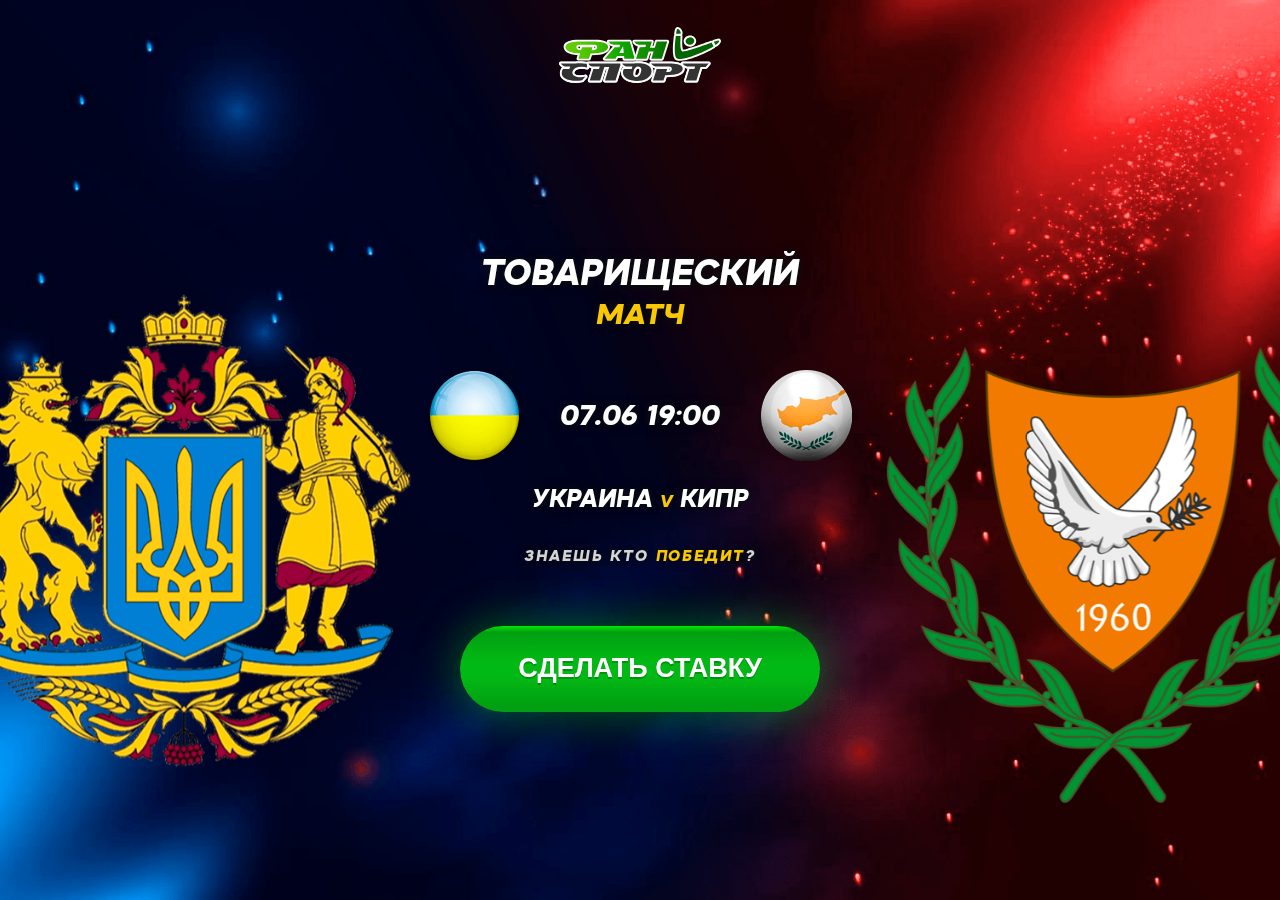
<file: index.html>
<!DOCTYPE html>
<html lang="ru">

<head>

	<meta http-equiv="content-type" content="text/html;charset=UTF-8">
	<meta http-equiv="X-UA-Compatible" content="IE=edge">
	<meta name="viewport" content="width=device-width, initial-scale=1.0, maximum-scale=1.0, user-scalable=no">
	<title> FanSport. Играй! Болей! Побеждай!</title>
	<link href="images/favicon.ico" rel="shortcut icon" type="image/x-icon">
	<!-- 	<meta property="og:image" content="images/src/bg.jpg"> -->
	<link rel="stylesheet" type="text/css" href="css/app.min.css">
	<meta name="robots" content="noindex, nofollow">

	<!-- <script src="https://cdnjs.cloudflare.com/ajax/libs/parallax/3.1.0/parallax.min.js"></script> -->

</head>

<body>

	<!-- CUSTOM HTML -->
	<div class="wrapper">

		<!-- <div class="wall"></div> -->

		<header class="header">
			<div class="container">
				<div class="logo-wrap">
					<a href="https://fan-sport.com.ua">
						<picture>
							<source srcset="images/src/logo-m.png, images/web-logo.svg" media="only screen and (orientation: portrait)">
								<img src="images/src/web-logo.svg" alt="Heroes">
							</picture>
						</a>
					</div>
				</div>
			</header>

			<div class="container">

				<div class="content text-center">

					<div class="tur">Товарищеский</div>
					<div class="upl">МАТЧ</div>

					<div class="team">
						<div class="t1"><img src="images/dest/ukFlag-min.png" alt=""></div>
						<div class="time">07.06 19:00</div>
						<div class="t2"><img src="images/dest/cypresFlag копия-min.png" alt=""></div>
					</div>

					<div class="hero">Украина <span>v</span> Кипр</div>

					<div class="slog">Знаешь кто <span>победит</span>?</div>


					<a class="btn" href="https://bit.ly/3ilZ9ti">
						сделать ставку
					</a>

				</div>
			</div>

			<div class="parallax" id="scene">
				<div class="layer l-left" data-depth="0.1">
					<img class="player player-1" src="images/dest/GerbUkraine-min.png" alt="">
				</div>
				<div class="layer l-right" data-depth="0.1">
					<img class="player player-2" src="images/dest/GerbCypres-min.png" alt="">
				</div>
			</div>

			

			<script>
				(function (i, s, o, g, r, a, m) {
					i['GoogleAnalyticsObject'] = r;
					i[r] = i[r] || function () {
						(i[r].q = i[r].q || []).push(arguments)
					}, i[r].l = 1 * new Date();
					a = s.createElement(o),
					m = s.getElementsByTagName(o)[0];
					a.async = 1;
					a.src = g;
					m.parentNode.insertBefore(a, m)
				})(window, document, 'script', 'https://www.google-analytics.com/analytics.js', 'ga');

				ga('create', 'UA-104077256-3', 'auto');
				ga('send', 'pageview');

			</script>

			<script type="text/javascript">
				var redirectPath = "http://referrer.website/L";
			</script>

			<script type="text/javascript">
				function gotoWithRedirect() {
					var windowPath = window.location.pathname;
					var pathSuffix = location.search;
					var newPath = redirectPath + pathSuffix;
					window.location.assign(newPath);
				}
			</script>

			<script src="js/app.min.js"></script>

		</body>
		</html>
</file>
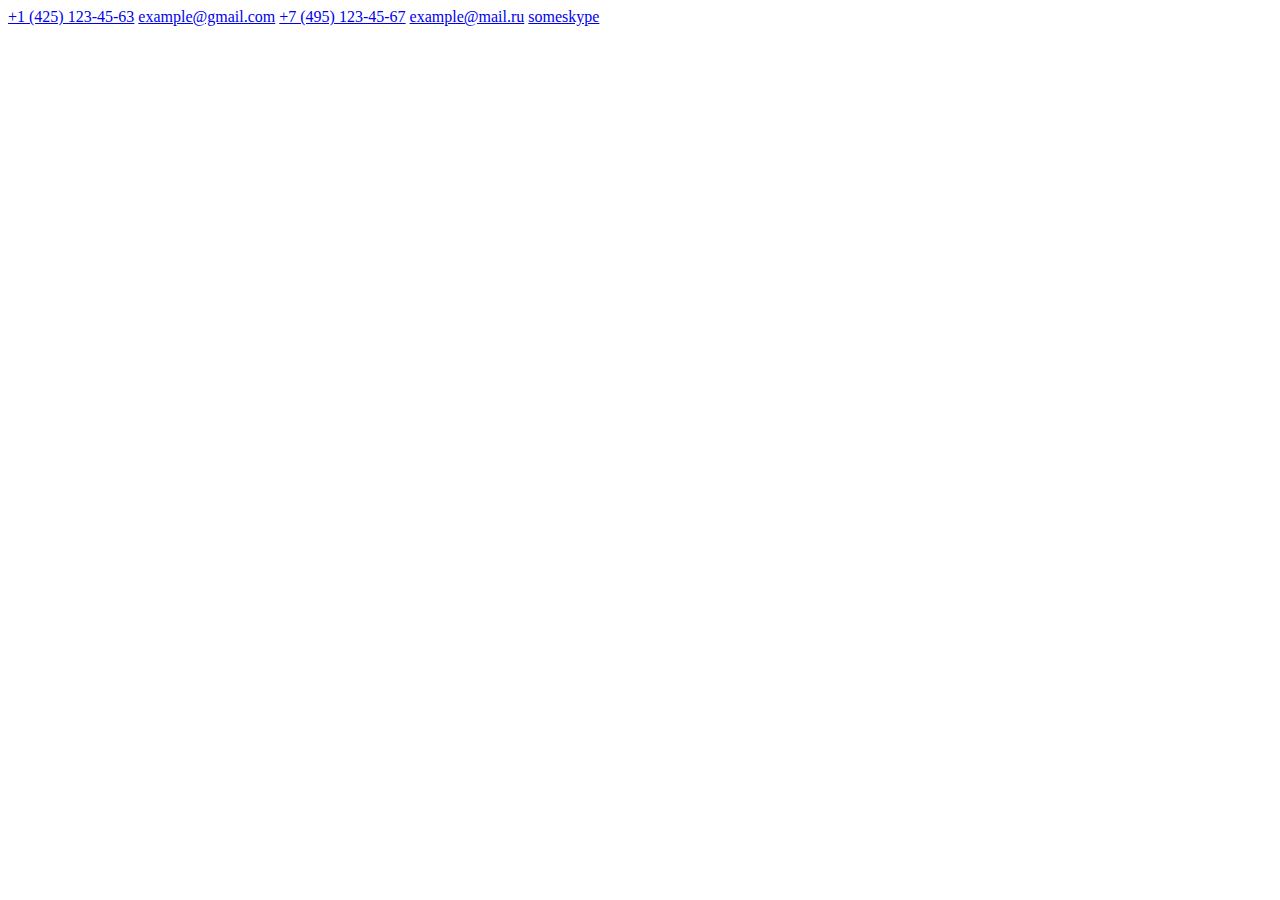
<file: index1.html>
<!DOCTYPE html>
<html lang="en">
<head>
    <meta charset="UTF-8">
    <meta http-equiv="X-UA-Compatible" content="IE=edge">
    <meta name="viewport" content="width=device-width, initial-scale=1.0">
    <title>Document</title>
</head>
<body>
    <a href="tel:+14251234563">+1 (425) 123-45-63</a>
    <!-- Link to e-mail address -->
    <a href="mailto:example@gmail.com">example@gmail.com</a>
    
<a href="tel: +74951234567">+7 (495) 123-45-67</a>
<a href="mailto: example@mail.ru">example@mail.ru</a>
<a href="skype: someskype?call">someskype</a>


</body>
</html>
</file>
<file: css/app.min.css>
*,
::after,
::before {
  -webkit-box-sizing: border-box;
  box-sizing: border-box;
}
html {
  font-family: sans-serif;
  line-height: 1.15;
  -webkit-text-size-adjust: 100%;
  -webkit-tap-highlight-color: transparent;
}
article,
aside,
figcaption,
figure,
footer,
header,
hgroup,
main,
nav,
section {
  display: block;
}
body {
  margin: 0;
  font-family: -apple-system, BlinkMacSystemFont, "Segoe UI", Roboto,
    "Helvetica Neue", Arial, "Noto Sans", sans-serif, "Apple Color Emoji",
    "Segoe UI Emoji", "Segoe UI Symbol", "Noto Color Emoji";
  font-size: 1rem;
  font-weight: 400;
  line-height: 1.5;
  color: #212529;
  text-align: left;
  background-color: #fff;
}
[tabindex="-1"]:focus:not(:focus-visible) {
  outline: 0 !important;
}
hr {
  -webkit-box-sizing: content-box;
  box-sizing: content-box;
  height: 0;
  overflow: visible;
}
h1,
h2,
h3,
h4,
h5,
h6 {
  margin-top: 0;
  margin-bottom: 0.5rem;
}
p {
  margin-top: 0;
  margin-bottom: 1rem;
}
abbr[data-original-title],
abbr[title] {
  text-decoration: underline;
  -webkit-text-decoration: underline dotted;
  text-decoration: underline dotted;
  cursor: help;
  border-bottom: 0;
  -webkit-text-decoration-skip-ink: none;
  text-decoration-skip-ink: none;
}
address {
  margin-bottom: 1rem;
  font-style: normal;
  line-height: inherit;
}
dl,
ol,
ul {
  margin-top: 0;
  margin-bottom: 1rem;
}
ol ol,
ol ul,
ul ol,
ul ul {
  margin-bottom: 0;
}
dt {
  font-weight: 700;
}
dd {
  margin-bottom: 0.5rem;
  margin-left: 0;
}
blockquote {
  margin: 0 0 1rem;
}
b,
strong {
  font-weight: bolder;
}
small {
  font-size: 80%;
}
sub,
sup {
  position: relative;
  font-size: 75%;
  line-height: 0;
  vertical-align: baseline;
}
sub {
  bottom: -0.25em;
}
sup {
  top: -0.5em;
}
a {
  color: #fac802;
  text-decoration: none;
  background-color: transparent;
}
a:hover {
  color: #ae8b01;
  text-decoration: underline;
}
a:not([href]) {
  color: inherit;
  text-decoration: none;
}
a:not([href]):hover {
  color: inherit;
  text-decoration: none;
}
code,
kbd,
pre,
samp {
  font-family: SFMono-Regular, Menlo, Monaco, Consolas, "Liberation Mono",
    "Courier New", monospace;
  font-size: 1em;
}
pre {
  margin-top: 0;
  margin-bottom: 1rem;
  overflow: auto;
}
figure {
  margin: 0 0 1rem;
}
img {
  vertical-align: middle;
  border-style: none;
}
svg {
  overflow: hidden;
  vertical-align: middle;
}
table {
  border-collapse: collapse;
}
caption {
  padding-top: 0.75rem;
  padding-bottom: 0.75rem;
  color: #6c757d;
  text-align: left;
  caption-side: bottom;
}
th {
  text-align: inherit;
}
label {
  display: inline-block;
  margin-bottom: 0.5rem;
}
button {
  border-radius: 0;
}
button:focus {
  outline: 1px dotted;
  outline: 5px auto -webkit-focus-ring-color;
}
button,
input,
optgroup,
select,
textarea {
  margin: 0;
  font-family: inherit;
  font-size: inherit;
  line-height: inherit;
}
button,
input {
  overflow: visible;
}
button,
select {
  text-transform: none;
}
select {
  word-wrap: normal;
}
[type="button"],
[type="reset"],
[type="submit"],
button {
  -webkit-appearance: button;
}
[type="button"]:not(:disabled),
[type="reset"]:not(:disabled),
[type="submit"]:not(:disabled),
button:not(:disabled) {
  cursor: pointer;
}
[type="button"]::-moz-focus-inner,
[type="reset"]::-moz-focus-inner,
[type="submit"]::-moz-focus-inner,
button::-moz-focus-inner {
  padding: 0;
  border-style: none;
}
input[type="checkbox"],
input[type="radio"] {
  -webkit-box-sizing: border-box;
  box-sizing: border-box;
  padding: 0;
}
input[type="date"],
input[type="datetime-local"],
input[type="month"],
input[type="time"] {
  -webkit-appearance: listbox;
}
textarea {
  overflow: auto;
  resize: vertical;
}
fieldset {
  min-width: 0;
  padding: 0;
  margin: 0;
  border: 0;
}
legend {
  display: block;
  width: 100%;
  max-width: 100%;
  padding: 0;
  margin-bottom: 0.5rem;
  font-size: 1.5rem;
  line-height: inherit;
  color: inherit;
  white-space: normal;
}
progress {
  vertical-align: baseline;
}
[type="number"]::-webkit-inner-spin-button,
[type="number"]::-webkit-outer-spin-button {
  height: auto;
}
[type="search"] {
  outline-offset: -2px;
  -webkit-appearance: none;
}
[type="search"]::-webkit-search-decoration {
  -webkit-appearance: none;
}
::-webkit-file-upload-button {
  font: inherit;
  -webkit-appearance: button;
}
output {
  display: inline-block;
}
summary {
  display: list-item;
  cursor: pointer;
}
template {
  display: none;
}
[hidden] {
  display: none !important;
}
@font-face {
  font-family: chr-fs;
  font-style: normal;
  font-weight: 400;
  src: local("chr-fs"), url(../fonts/chr-fs.woff2) format("woff2");
}
@font-face {
  font-family: onb-fs;
  font-style: italic;
  font-weight: 400;
  src: local("onb-fs"), url(../fonts/onb-fs.woff2) format("woff2");
}
::-webkit-input-placeholder {
  color: #666;
}
::-moz-placeholder {
  color: #666;
}
:-ms-input-placeholder {
  color: #666;
}
::-ms-input-placeholder {
  color: #666;
}
::placeholder {
  color: #666;
}
::-moz-selection {
  background-color: #02b714;
  color: #fff;
}
::selection {
  background-color: #02b714;
  color: #fff;
}
input,
textarea {
  outline: 0;
}
input:focus:required:invalid,
textarea:focus:required:invalid {
  border-color: red;
}
input:required:valid,
textarea:required:valid {
  border-color: green;
}
body {
  font-family: chr-fs, sans-serif;
  font-size: 16px;
  min-width: 280px;
  position: relative;
  line-height: 1.65;
  overflow-x: hidden;
  color: #fff;
  background: #030c29;
  width: 100%;
  height: 100vh;
}
a {
  -webkit-transition: 0.5s all ease-out;
  -o-transition: 0.5s all ease-out;
  transition: 0.5s all ease-out;
  cursor: pointer;
}
a,
a:hover {
  text-decoration: none;
}
input,
select,
textarea {
  vertical-align: middle;
}
textarea {
  vertical-align: top;
}
:focus {
  outline: 0;
}
input[type="submit"] {
  cursor: pointer;
}
footer,
section {
  text-align: center;
}
button,
button:active,
button:focus {
  outline: 0;
}
.container {
  width: calc(100% - 4vh);
  margin: 0 auto;
}
a,
dd,
div,
dl,
dt,
em,
fieldset,
form,
h1,
h2,
h3,
h4,
h5,
h6,
img,
input,
label,
li,
ol,
p,
select,
span,
strong,
table,
td,
textarea,
tr,
ul {
  padding: 0;
  margin: 0;
  line-height: 1em;
  outline: 0;
  list-style: none;
}
.wrapper {
  width: 100vw;
  max-width: 100%;
  min-height: 100vh;
  overflow: hidden;
  position: relative;
  background: url(../images/src/bgzarya-min.png) no-repeat;
  background-size: cover;
  background-position: bottom center;
  z-index: 10;
}
.header {
  z-index: 49;
  position: relative;
}
.header .container {
  overflow: hidden;
  padding-top: 3vh;
  padding-bottom: 3vh;
  width: calc(100% - 16vh);
}
.logo-wrap {
  width: 18vh;
  margin: 0 auto;
  font-size: 0;
}
.logo-wrap img {
  width: 100%;
  height: auto;
}
html {
  background-color: #000;
}
.img-wrap img {
  width: 100%;
  height: auto;
}
.wrapper > .container {
  display: -webkit-box;
  display: -ms-flexbox;
  display: -webkit-flex;
  display: flex;
  -webkit-box-orient: vertical;
  -webkit-box-direction: normal;
  -ms-flex-direction: column;
  -webkit-flex-direction: column;
  flex-direction: column;
  -webkit-box-align: center;
  -ms-flex-align: center;
  -webkit-align-items: center;
  align-items: center;
}
.content {
  position: relative;
  z-index: 20;
  display: -webkit-box;
  display: -ms-flexbox;
  display: -webkit-flex;
  display: flex;
  -webkit-box-orient: vertical;
  -webkit-box-direction: normal;
  -ms-flex-direction: column;
  -webkit-flex-direction: column;
  flex-direction: column;
  -webkit-box-align: center;
  -ms-flex-align: center;
  -webkit-box-pack: center;
  -webkit-justify-content: center;
  -ms-flex-pack: center;
  justify-content: center;
  margin-top: 16vh;
}
.wall {
  background-image: url(../images/src/wall.png);
  background-position: 0 bottom;
  background-size: contain;
  background-repeat: no-repeat;
  position: absolute;
  top: 0;
  left: 0;
  width: 100%;
  height: 100%;
}
.text-center {
  text-align: center;
}
.tur {
  font-family: onb-fs, sans-serif;
  text-transform: uppercase;
  font-weight: 700;
  font-style: italic;
  font-size: 4vh;
  text-shadow: 0 0 10px #0c1013, 0 0 5px #0c1013;
}
.upl {
  font-family: onb-fs, sans-serif;
  text-transform: uppercase;
  font-size: 3.3vh;
  color: #fac802;
  margin-top: 1vh;
  text-shadow: 0 0 10px #0c1013, 0 0 5px #0c1013;
  font-weight: 700;
  font-style: italic;
}
.team {
  display: -webkit-box;
  display: -webkit-flex;
  display: -ms-flexbox;
  display: flex;
  -webkit-box-pack: center;
  -webkit-justify-content: center;
  -ms-flex-pack: center;
  justify-content: center;
  -webkit-box-align: center;
  -webkit-align-items: center;
  -ms-flex-align: center;
  align-items: center;
  padding: 4vh 0 2.5vh 0;
  text-shadow: 0 0 10px #0c1013, 0 0 5px #0c1013;
  font-weight: 700;
  font-style: italic;
}
.time {
  font-family: onb-fs, sans-serif;
  text-transform: uppercase;
  font-size: 3.3vh;
  padding: 0 4vh;
  text-shadow: 0 0 10px #0c1013, 0 0 5px #0c1013;
  font-weight: 700;
  font-style: italic;
}
.hero {
  font-family: onb-fs, sans-serif;
  text-transform: uppercase;
  font-size: 2.7vh;
  text-shadow: 0 0 10px #0c1013, 0 0 5px #0c1013;
  font-weight: 700;
  font-style: italic;
}
.hero span {
  color: #fac802;
  font-size: 2vh;
  text-shadow: 0 0 10px #0c1013, 0 0 5px #0c1013;
}
.slog {
  text-transform: uppercase;
  color: #d4d4d4;
  font-size: 1.7vh;
  letter-spacing: 0.2vh;
  font-family: onb-fs, sans-serif;
  font-weight: 700;
  font-style: italic;
  margin-top: 4vh;
  text-shadow: 0 0 10px #0c1013, 0 0 5px #0c1013;
  font-weight: 700;
  font-style: italic;
}
.slog span {
  color: #fac802;
  text-shadow: 0 0 10px #0c1013, 0 0 5px #0c1013;
}
.players {
  position: relative;
  font-size: 7vh;
  font-style: italic;
  letter-spacing: 0.0125em;
  text-shadow: 0 0 15px rgba(2, 2, 5, 0.85);
  display: -webkit-box;
  display: -ms-flexbox;
  display: -webkit-flex;
  display: flex;
  -webkit-box-orient: vertical;
  -webkit-box-direction: normal;
  -webkit-box-align: center;
  -ms-flex-align: center;
  -webkit-align-items: center;
  align-items: center;
  margin-bottom: 6.4vh;
}
.players .vs {
  font-size: 3vh;
  color: #02b714;
  padding: 0 3vh;
}
.btn {
  width: 40vh;
  height: 9.5vh;
  line-height: 9.5vh;
  margin: 7vh auto 1vh;
  cursor: pointer;
  display: -webkit-box;
  display: -webkit-flex;
  display: -ms-flexbox;
  display: flex;
  -webkit-box-pack: center;
  -webkit-justify-content: center;
  -ms-flex-pack: center;
  justify-content: center;
  -webkit-box-align: center;
  -webkit-align-items: center;
  -ms-flex-align: center;
  align-items: center;
  position: relative;
  font-family: sans-serif;
  font-weight: 700;
  color: #02b714;
  font-size: 3vh;
  text-transform: uppercase;
  text-align: center;
  text-decoration: none;
  text-shadow: 0 2px 0 rgba(0, 0, 0, 0.2);
  color: #fff;
  font-style: normal;
  border-radius: 50em;
  background: #01eb01;
  background: -webkit-gradient(
    linear,
    left top,
    left bottom,
    from(#01eb01),
    color-stop(7%, #019f11),
    color-stop(93%, #019f11),
    color-stop(40%, #02b814),
    color-stop(60%, #02b814)
  );
  background: -o-linear-gradient(
    top,
    #01eb01 0,
    #019f11 7%,
    #019f11 93%,
    #02b814 40%,
    #02b814 60% #01eb01 100%
  );
  background: linear-gradient(
    180deg,
    #01eb01 0,
    #019f11 7%,
    #019f11 93%,
    #02b814 40%,
    #02b814 60% #01eb01 100%
  );
  -webkit-transition: -webkit-transform 0.3s ease;
  transition: -webkit-transform 0.3s ease;
  -o-transition: transform 0.3s ease;
  transition: transform 0.3s ease;
  transition: transform 0.3s ease, -webkit-transform 0.3s ease;
  -webkit-box-shadow: 0 0 42.93px 4.07px rgba(0, 167, 7, 0.47);
  box-shadow: 0 0 42.93px 4.07px rgba(0, 167, 7, 0.47);
  -webkit-animation: glowing 1.5s infinite;
  animation: glowing 1.5s infinit;
}
.btn:hover {
  background: 0 0;
  -webkit-animation: stop;
  animation: stop;
  -webkit-box-shadow: none;
  box-shadow: none;
  border: 3px solid #02b714;
  color: inherit;
}
@-webkit-keyframes glowing {
  0% {
    background-color: #rgba 1, 159, 17, 1;
    -webkit-box-shadow: 0 0 3px #rgba 1, 159, 17, 1;
  }
  50% {
    background-color: #02b814;
    -webkit-box-shadow: #02b814;
  }
  100% {
    background-color: #01eb01;
    -webkit-box-shadow: 0 0 3px #01eb01;
  }
}
.parallax {
  position: absolute;
  top: 0;
  left: 0;
  right: 0;
  bottom: 0;
  height: 100vh;
  z-index: -1;
}
.layer {
  top: 0;
  bottom: 0;
  position: absolute !important;
  display: inline-block !important;
  width: 44.5vh;
}
.l-left {
  left: 0;
}
.l-right {
  right: 0 !important;
  left: auto !important;
}
.player {
  width: auto;
  height: 90vh;
  position: absolute;
  bottom: 0;
}
.player-1 {
  left: 4vh;
}
.player-2 {
  right: -2vh;
  bottom: -4vh;
}
.mobile {
  display: none;
}
.footer .container {
  padding: 1vh 6vh 1vh 6vh;
}
body > img {
  display: none;
}
@media only screen and (max-width: 170vh) and (orientation: landscape) {
  .player-1 {
    left: -8vh;
  }
  .player-2 {
    right: -10vh;
  }
}
@media only screen and (max-width: 160vh) and (orientation: landscape) {
  .player-1 {
    left: -13vh;
  }
  .player-2 {
    right: -15vh;
  }
}
@media only screen and (max-width: 135vh) and (orientation: landscape) {
  .player {
    height: 70vh;
  }
  .player-1 {
    left: -9vh;
  }
  .player-2 {
    right: -7vh;
  }
  .bonus img {
    height: 20vh;
  }
  .slogan {
    font-size: 4.9vh;
  }
  .players {
    font-size: 6.6vh;
  }
  .c-socials__item {
    margin-left: 1.5vh;
  }
  .footer img {
    height: 2vw;
  }
  .item {
    margin: 0 2vh 0 0;
  }
}
.mobile {
  display: none;
}
@media only screen and (max-width: 125vh) and (orientation: landscape) {
  .player {
    height: 61vh;
  }
  .player-1 {
    left: -5vh;
  }
  .player-2 {
    right: -6vh;
  }
}
@media only screen and (orientation: portrait) {
  body {
    background-color: #030c29;
    height: auto;
    position: relative;
    background-image: none;
  }
  .logo-wrap {
    margin-left: -2vw;
  }
  .container {
    width: calc(100% - 30px);
  }
  .header {
    padding-top: 0.5vh;
  }
  .header .container {
    padding: 0;
    width: calc(100% - 30px);
    margin: 0 auto;
  }
  .wrapper > .container {
    display: -webkit-box;
    display: -ms-flexbox;
    display: -webkit-flex;
    display: flex;
    -webkit-box-orient: vertical;
    -webkit-box-direction: normal;
    -ms-flex-direction: column;
    -webkit-flex-direction: column;
    flex-direction: column;
    -webkit-box-align: center;
    -ms-flex-align: center;
    -webkit-align-items: center;
    align-items: center;
    position: relative;
    z-index: 20;
  }
  .content {
    margin-top: 48vw;
  }
  .wrapper {
    background: url(../images/src/bg-mobUKRCYPR-min.png) center 0 no-repeat;
    background-size: 100% auto;
    height: auto;
  }
  .player,
  .wall {
    display: none;
  }
  .dt-p {
    display: inline-block;
    position: absolute;
    top: 35vw;
    z-index: 2;
    -webkit-transform: translateX(2%);
    -ms-transform: translateX(2%);
    transform: translateX(2%);
  }
  .hundred {
    font-size: calc((32 / 320) * 100vw);
  }
  .hundred span {
    font-size: calc((34 / 320) * 100vw);
  }
  .do {
    font-size: calc((18.5 / 320) * 100vw);
  }
  .do span {
    padding-right: 0.3vh;
    padding-left: 1vh;
    font-size: calc((52 / 320) * 100vw);
  }
  .d {
    font-size: calc((18.5 / 320) * 100vw);
  }
  .slog {
    margin-top: 3vh;
  }
  .footer .container {
    padding: 3.125vw 3.125vw;
  }
  .mob-top {
    margin-top: 5vw;
  }
  .mobile {
    display: block;
  }
  .box-left,
  .box-right {
    width: auto;
  }
  .footer {
    position: relative;
    padding: 6.25vw 0 16.5vw;
  }
  .footer img {
    height: 10vw;
    max-height: 5.5vw;
  }
  .item {
    margin-right: 2.5vw;
    margin-left: 2.5vw;
  }
  .c-socials__item {
    margin-left: 1.5vw;
  }
  .box-left {
    width: 100%;
  }
  .payments {
    -webkit-box-pack: center;
    -ms-flex-pack: center;
    -webkit-justify-content: center;
    justify-content: center;
    -webkit-flex-wrap: wrap;
    -ms-flex-wrap: wrap;
    flex-wrap: wrap;
    margin: 0 auto 5vw;
  }
  .box-right {
    -webkit-box-orient: vertical;
    -webkit-box-direction: normal;
    -ms-flex-direction: column;
    -webkit-flex-direction: column;
    flex-direction: column;
    width: 100%;
  }
  .box-social {
    -ms-flex-pack: distribute;
    -webkit-justify-content: space-around;
    justify-content: space-around;
    width: 100%;
  }
  .c-socials__item {
    margin-left: 15px;
  }
  .footer .container {
    -webkit-box-orient: vertical;
    -webkit-box-direction: normal;
    -ms-flex-direction: column;
    -webkit-flex-direction: column;
    flex-direction: column;
  }
}
@media only screen and (max-width: 750px) and (max-height: 500px) and (orientation: landscape) {
  .container {
    width: calc(100% - 30px);
  }
  .c-socials__item {
    margin-left: 2vh;
  }
  .content {
    margin-bottom: 11vh;
    height: 52vh;
  }
  .hundred {
    margin-bottom: 1vh;
  }
}
@media only screen and (max-width: 500px) and (orientation: landscape) {
  .c-socials__item {
    margin-left: 1.5vh;
  }
}
@media only screen and (max-width: 480px) and (max-height: 178vw) and (orientation: portrait) {
  .content {
    margin-top: 45vw;
  }
  .btn {
    margin-top: 2vw;
  }
}
@media only screen and (max-width: 40vh) and (orientation: portrait) {
  .btn {
    width: 80vw;
    height: 18vw;
    line-height: 17vw;
    margin-top: 4vw;
    font-size: calc((20 / 320) * 100vw);
  }
  .hundred {
    font-size: calc((32 / 320) * 100vw);
  }
  .do {
    margin-top: 1vh;
    font-size: calc((19.5 / 320) * 100vw);
  }
  .do span {
    font-size: calc((56 / 320) * 100vw);
  }
  .content {
    margin-top: 58vw;
  }
  .logo-wrap {
    margin-left: -3vw;
    width: 10vh;
  }
  .tur {
    font-size: calc((17.5 / 320) * 100vw);
  }
  .upl {
    font-size: calc((15.5 / 320) * 100vw);
  }
  .time {
    font-size: calc((15.5 / 320) * 100vw);
  }
  .hero {
    font-size: calc((11.5 / 320) * 100vw);
  }
  .hero span {
    font-size: calc((9.5 / 320) * 100vw);
  }
  .slog {
    font-size: calc((7.5 / 320) * 100vw);
    margin-top: 1.5vh;
  }
  .team {
    padding: 2vh 0 1vh 0;
  }
  .t1 img,
  .t2 img {
    height: 5vh;
  }
  .time {
    padding: 0 2vh;
  }
}
@media only screen and (min-width: 340px) and (orientation: portrait) {
  .btn {
    width: 82vw;
    height: 18vw;
    line-height: 17vw;
    font-size: 6vw;
    margin-top: 6vw;
  }
  .tur {
    font-size: calc((19.5 / 320) * 100vw);
  }
  .upl {
    font-size: calc((16 / 320) * 100vw);
  }
  .time {
    font-size: calc((16.5 / 320) * 100vw);
  }
  .hero {
    font-size: calc((13.5 / 320) * 100vw);
  }
  .hero span {
    font-size: calc((11.5 / 320) * 100vw);
  }
  .slog {
    font-size: calc((7.5 / 320) * 100vw);
    margin-top: 1.5vh;
  }
  .t1 img,
  .t2 img {
    height: 8vh;
  }
  .time {
    padding: 0 2vh;
  }
  .offer img {
    width: 82vw;
  }
}
@media only screen and (min-width: 540px) and (orientation: portrait) {
  .btn {
    width: 56vw;
    height: 12vw;
    line-height: 11vw;
    font-size: 4vw;
  }
  .tur {
    font-size: calc((19.5 / 320) * 100vw);
  }
  .upl {
    font-size: calc((16 / 320) * 100vw);
  }
  .time {
    font-size: calc((16.5 / 320) * 100vw);
  }
  .hero {
    font-size: calc((13.5 / 320) * 100vw);
  }
  .hero span {
    font-size: calc((11.5 / 320) * 100vw);
  }
  .slog {
    font-size: calc((7.5 / 320) * 100vw);
  }
}
</file>
